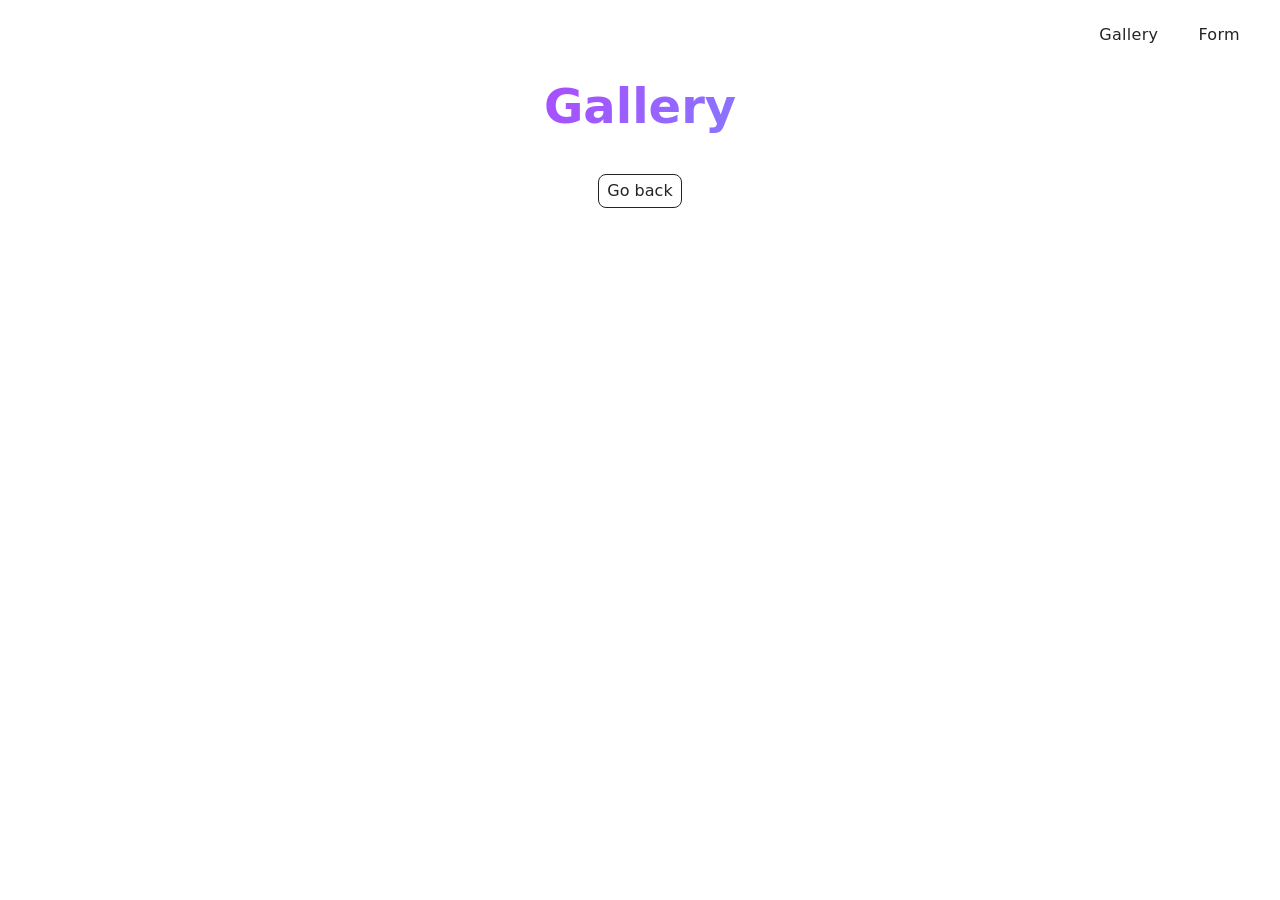
<file: src/1-gallery.html>
<!doctype html>
<html lang="en">
  <head>
    <meta charset="UTF-8" />
    <meta http-equiv="X-UA-Compatible" content="IE=edge" />
    <meta name="viewport" content="width=device-width, initial-scale=1.0" />
    <title>Gallery</title>
    <link rel="stylesheet" href="./css/styles.css" />
  </head>
  <body>
    <header class="header">
      <div class="container">
        <nav class="nav">
          <a class="nav-logo" href="./index.html" aria-label="Site logo">
            <svg class="nav-logo-icon" width="100" height="30">
              <use href="./img/logo.svg"></use>
            </svg>
          </a>
          <ul class="nav-list">
            <li class="nav-item">
              <a class="nav-link {=$highlight-act}" href="./1-gallery.html"
                >Gallery</a
              >
            </li>
            <li class="nav-item">
              <a class="nav-link {=$highlight-curr}" href="./2-form.html"
                >Form</a
              >
            </li>
          </ul>
        </nav>
      </div>
    </header>

    <main>
      <div class="container">
        <h1 class="main-title main-title-gradient">Gallery</h1>
        <ul class="gallery"></ul>
        <a class="back-link" href="./index.html">Go back</a>
      </div>
    </main>

    <script type="module" src="./js/1-gallery.js"></script>
  </body>
</html>
</file>
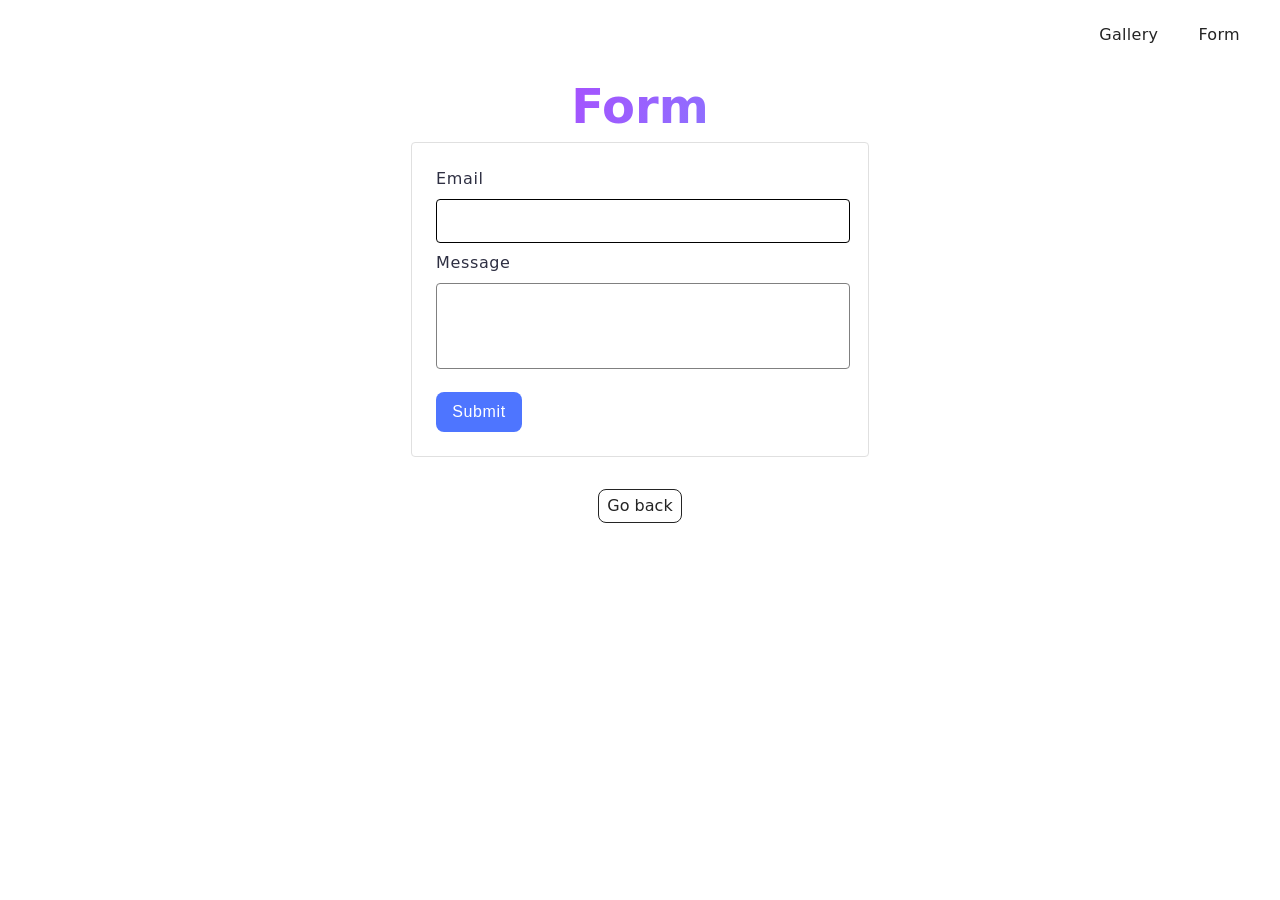
<file: src/2-form.html>
<!doctype html>
<html lang="en">
  <head>
    <meta charset="UTF-8" />
    <meta http-equiv="X-UA-Compatible" content="IE=edge" />
    <meta name="viewport" content="width=device-width, initial-scale=1.0" />
    <title>Form</title>
    <link rel="stylesheet" href="./css/styles.css" />
  </head>
  <body>
    <header class="header">
      <div class="container">
        <nav class="nav">
          <a class="nav-logo" href="./index.html" aria-label="Site logo">
            <svg class="nav-logo-icon" width="100" height="30">
              <use href="./img/logo.svg"></use>
            </svg>
          </a>
          <ul class="nav-list">
            <li class="nav-item">
              <a class="nav-link {=$highlight-act}" href="./1-gallery.html"
                >Gallery</a
              >
            </li>
            <li class="nav-item">
              <a class="nav-link {=$highlight-curr}" href="./2-form.html"
                >Form</a
              >
            </li>
          </ul>
        </nav>
      </div>
    </header>

    <main>
      <div class="container">
        <h1 class="main-title main-title-gradient">Form</h1>
        <form class="feedback-form" autocomplete="off">
          <label class="label-field">
            Email
            <input type="email" name="email" autofocus />
          </label>
          <label class="label-field">
            Message
            <textarea name="message" rows="8"></textarea>
          </label>
          <button type="submit">Submit</button>
        </form>
        <a class="back-link" href="./index.html">Go back</a>
      </div>
    </main>

    <script type="module" src="./js/2-form.js"></script>
  </body>
</html>
</file>
<file: src/css/styles.css>
/**
  |============================
  | include css partials with
  | default @import url()
  |============================
*/
/* Common styles */
@import url('./reset.css');
@import url('./base.css');
@import url('./container.css');
@import url('./animations.css');

/* Sections style */
@import url('./header.css');
@import url('./vite-promo.css');
@import url('./back-link.css');
@import url('./gallery.css');
@import url('./form.css');
</file>
